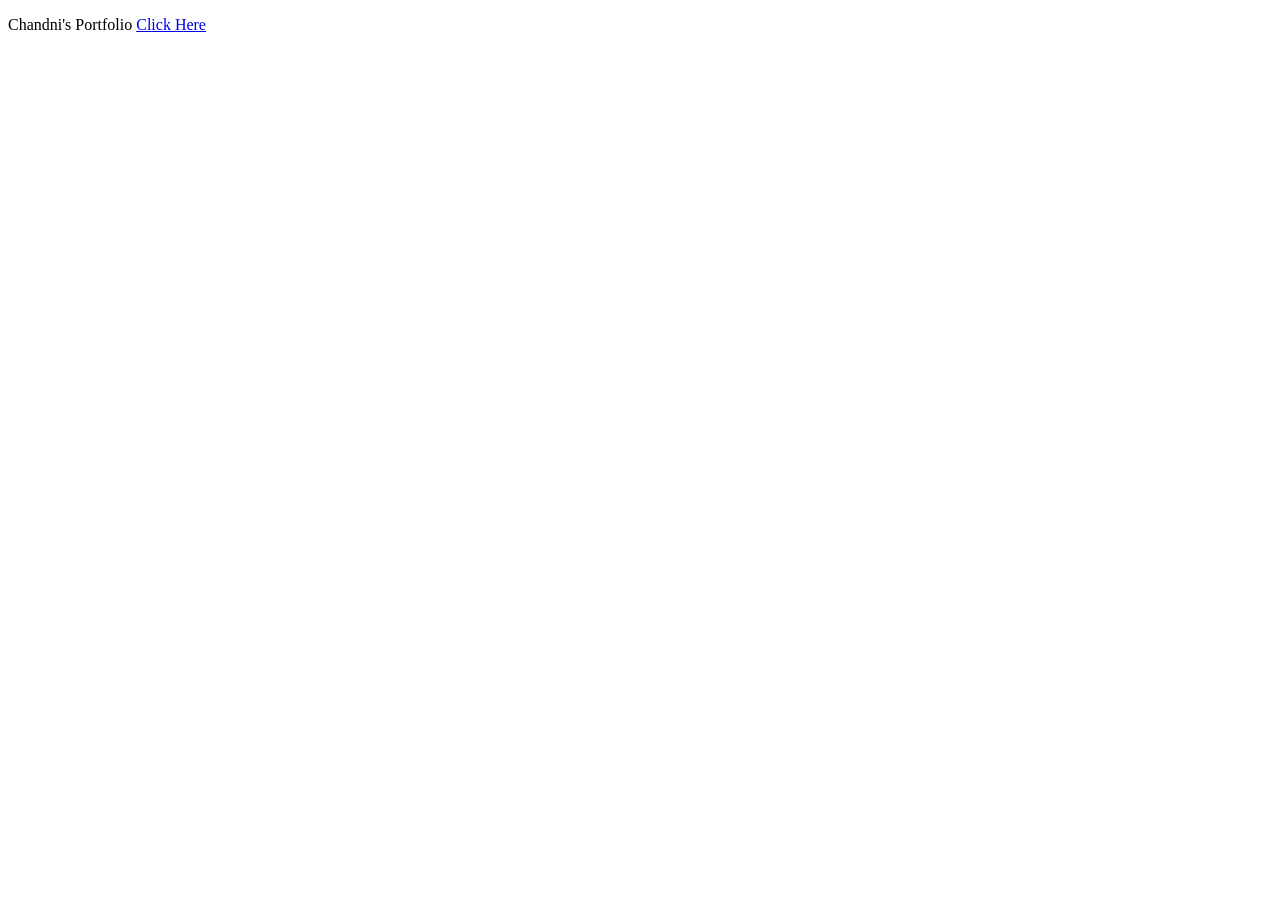
<file: html/calculator.html>
<!DOCTYPE html>
<html lang="en">

<head>
    <meta charset="UTF-8">
    <meta http-equiv="X-UA-Compatible" content="IE=edge">
    <meta name="viewport" content="width=device-width, initial-scale=1.0">
    <title>portfolio page</title>
</head>

<body>
    <p>Chandni's Portfolio
        <a href="https://squshworks.carrd.co/">Click Here</a>
    </p>

</body>

</html>
</file>
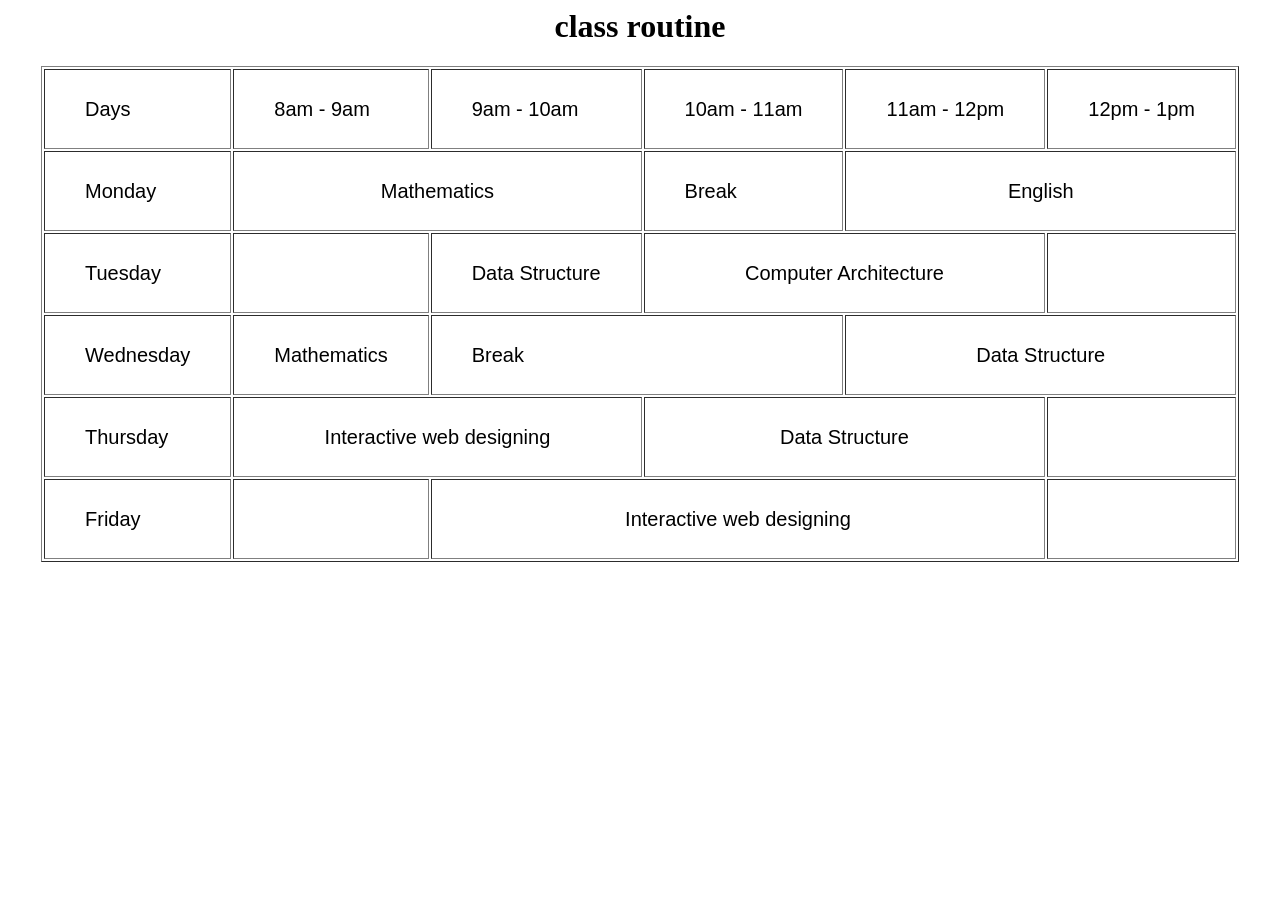
<file: html/classroutine.html>
<html>

<head>
    <title>Routine</title>
    <style>
        td {
            height: 80px;
            padding: 0 40px;
            font-size: 20px;
            font-family: sans-serif;
        }
    </style>
</head>

<body>
    <center>
        <h1>class routine</h1>
        <table border="1">
            <tr>
                <td>Days</td>
                <td>8am - 9am</td>
                <td>9am - 10am</td>
                <td>10am - 11am</td>
                <td>11am - 12pm</td>
                <td>12pm - 1pm</td>
            </tr>
            <tr>
                <td>Monday</td>
                <td colspan="2">
                    <center>Mathematics</center>
                </td>
                <td>Break</td>
                <td colspan="2">
                    <center>English</center>
                </td>
            </tr>
            <tr>
                <td>Tuesday</td>
                <td></td>
                <td>Data Structure</td>
                <td colspan="2">
                    <center>Computer Architecture</center>
                </td>
                <td></td>
            </tr>
            <tr>
                <td>Wednesday</td>
                <td>Mathematics</td>
                <td colspan="2"> Break</td>
                <td colspan="2">
                    <center>Data Structure</center>
                </td>

            </tr>
            <tr>
                <td>Thursday</td>
                <td colspan="2">
                    <center>Interactive web designing</center>
                </td>
                <td colspan="2">
                    <center>Data Structure</center>
                </td>
                <td></td>

            </tr>
            <tr>
                <td>Friday</td>
                <td></td>
                <td colspan="3">
                    <center>Interactive web designing</center>
                </td>
                <td></td>

            </tr>
        </table>
    </center>

</body>

</html>
</file>
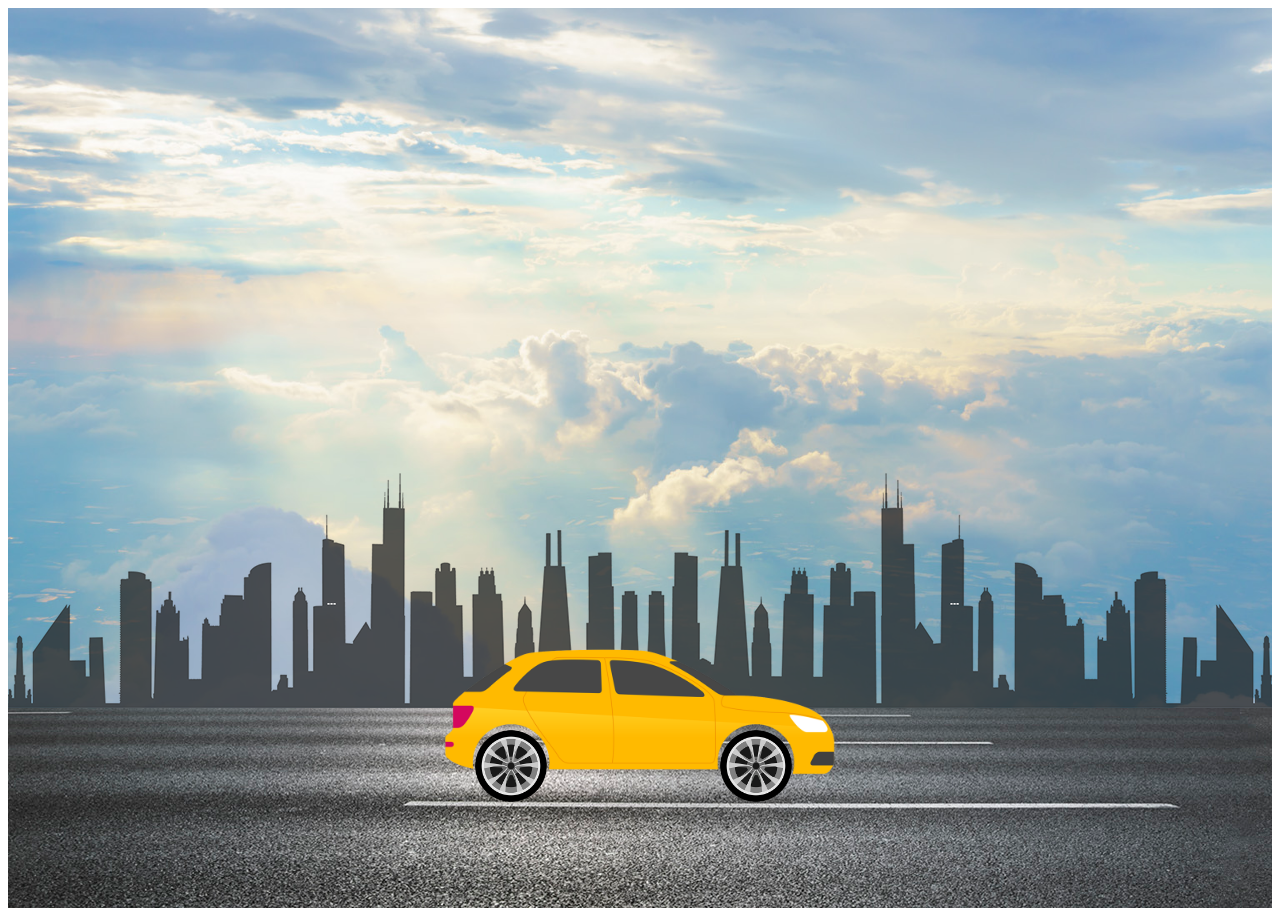
<file: html/movingcar.html>
<!DOCTYPE html>
<html lang="en">

<head>
    <meta charset="UTF-8">
    <meta http-equiv="X-UA-Compatible" content="IE=edge">
    <meta name="viewport" content="width=device-width, initial-scale=1.0">
    <title>Running-Car Animation-Easy Tutorials</title>
    <link rel="stylesheet" href="style.css">
</head>

<body>
    <div class="hero ">
        <div class="highway"> </div>
        <div class="city"> </div>
        <div class="car">
            <img src="./car.png">
        </div>
        <div class="wheel">
            <img src="wheel.png" class="back-wheel">
            <img src="wheel.png" class="front-wheel">
        </div>

    </div>
</body>

</html>
</file>
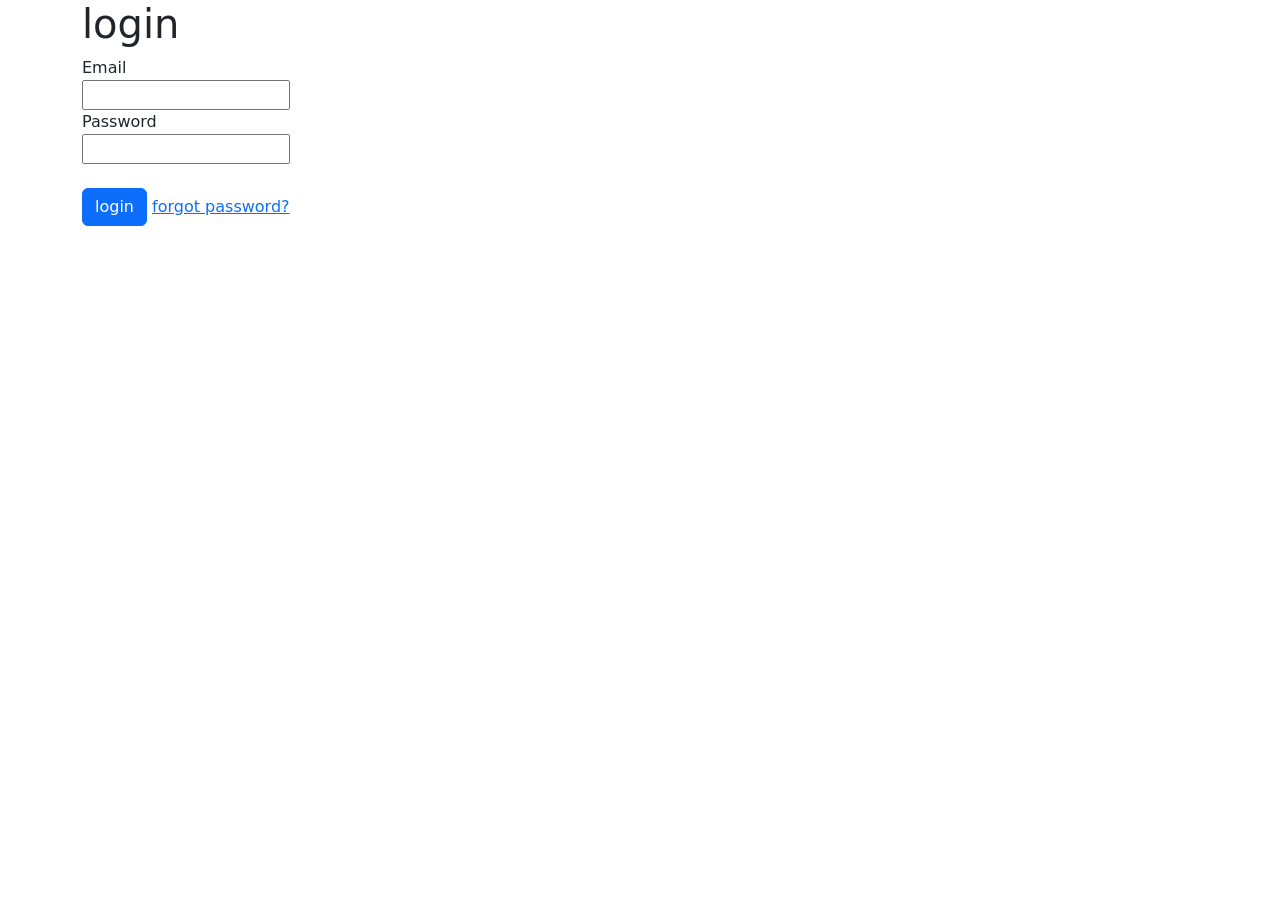
<file: html/password.html>
<!-- login form with forgot-password using bootstrap -->
<!doctype html>

<head>
    <title>Login form</title>
    <link href="https://cdn.jsdelivr.net/npm/bootstrap@5.3.0-alpha1/dist/css/bootstrap.min.css" rel="stylesheet" integrity="sha384-GLhlTQ8iRABdZLl6O3oVMWSktQOp6b7In1Zl3/Jr59b6EGGoI1aFkw7cmDA6j6gD" crossorigin="anonymous">
</head>

<body>
    <div class="container">
        <h1>login</h1>
        <label>Email</label><br>
        <input type="text"><br>
        <label>Password</label><br>
        <input type="password"><br><br>
        <button class="btn btn-primary">login</button> <a href="">forgot password?</a>
    </div>

</body>

</html>
</file>
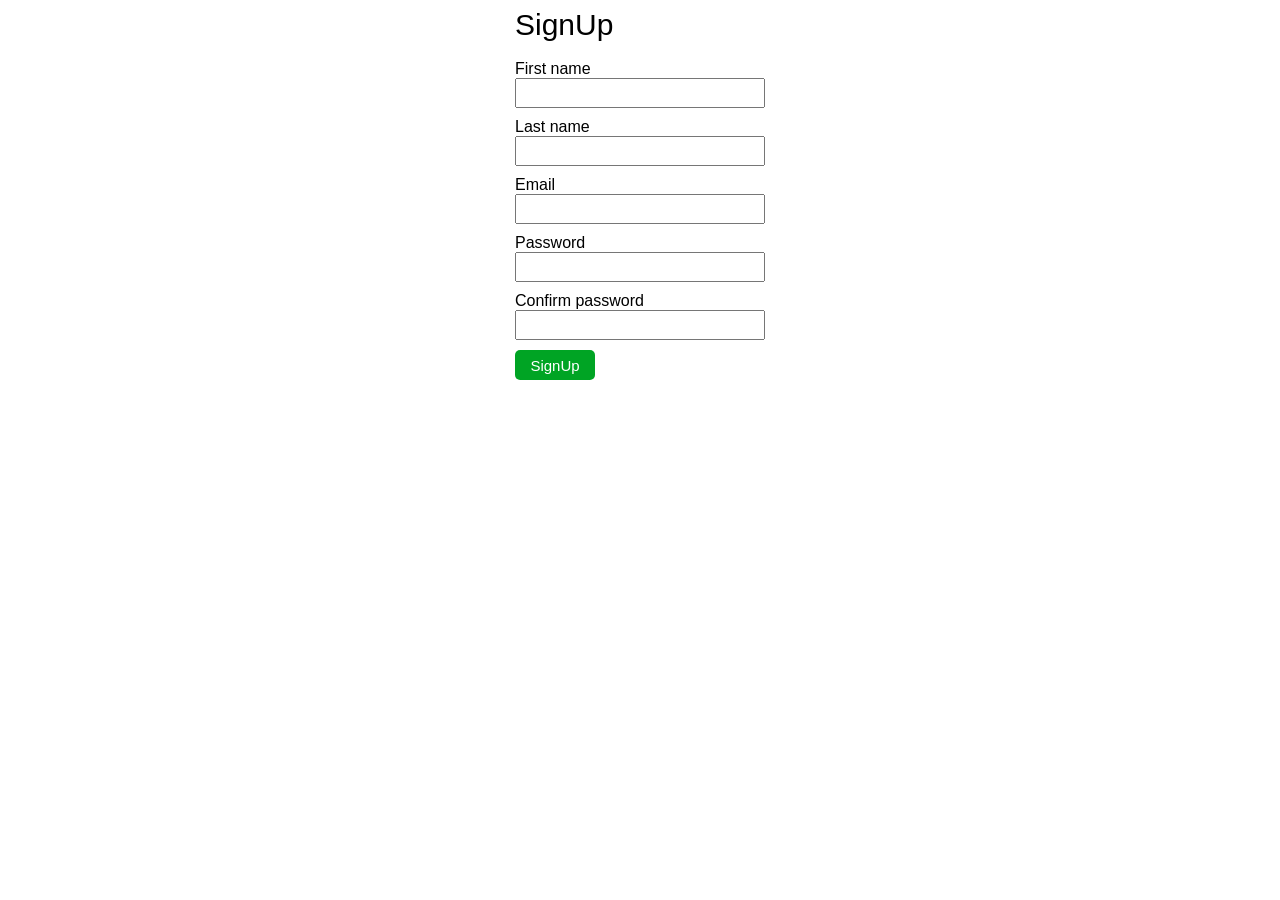
<file: html/registration.html>
<!-- registration form with style -->
<html>

<head>
    <title>Sign Up</title>
    <style>
        div {
            display: flex;
            justify-content: center;
        }
        
        input {
            height: 30px;
            width: 250px;
            margin-bottom: 10px;
        }
        
        label {
            font-family: sans-serif;
        }
        
        button {
            font-size: 15px;
            height: 30px;
            width: 80px;
            color: white;
            background-color: rgb(0, 164, 36);
            border: none;
            border-radius: 5px;
            cursor: pointer;
        }
        
        .warning {
            color: red;
        }
    </style>
</head>

<body>
    <div>
        <form id="from" action="" onsubmit="return validateForm()">
            <label style="font-size: 30px;">SignUp</label><br><br>

            <label for="fname">First name</label><br>
            <input type="text" id="fname">
            <label class="warning" id="fw"></label><br>
            <!-- an epty label for warning message | same for rest -->

            <label for="lname">Last name</label><br>
            <input type="text" id="lname">
            <label class="warning" id="lw"></label><br>

            <label for="email">Email</label><br>
            <input type="email" id="email">
            <label class="warning" id="ew"></label><br>

            <label for="password">Password</label><br>
            <input type="password" id="password">
            <label class="warning" id="pw"></label><br>

            <label for="conf-password">Confirm password</label><br>
            <input type="password" id="conf-password">
            <label class="warning" id="cpw"></label><br>

            <button id="signUpBtn">SignUp</button>
        </form>
    </div>


    <script>
        let fName = document.getElementById('fname');
        let fw = document.getElementById('fw');
        let lName = document.getElementById('lname');
        let lw = document.getElementById('lw');
        let email = document.getElementById('email');
        let ew = document.getElementById('ew');
        let password = document.getElementById('password');
        let pw = document.getElementById('pw');
        let confPassword = document.getElementById('conf-password');
        let cpw = document.getElementById('cpw');

        // you don't have to remember this, you can get it from google, just search for "email validation pattern"
        const email_pattern = /^(([^<>()[\]\\.,;:\s@\"]+(\.[^<>()[\]\\.,;:\s@\"]+)*)|(\".+\"))@((\[[0-9]{1,3}\.[0-9]{1,3}\.[0-9]{1,3}\.[0-9]{1,3}\])|(([a-zA-Z\-0-9]+\.)+[a-zA-Z]{2,}))$/;

        function validateForm() {
            if (fName.value.length < 3) {
                fw.innerHTML = "Invalid name"
                return false;
            } else {
                fw.innerHTML = "" // this will remove warning message | same for rest
            }
            if (lName.value.length < 3) {
                lw.innerHTML = "Invalid last name"
                return false;
            } else {
                lw.innerHTML = ""
            }
            if (!email_pattern.test(email.value)) {
                ew.innerHTML = "Invalid email"
                return false;
            } else {
                ew.innerHTML = ""
            }
            if (password.value.length < 6) {
                pw.innerHTML = "Password must be 6 char"
                return false;
            } else {
                pw.innerHTML = ""
            }
            if (password.value !== confPassword.value) {
                cpw.innerHTML = "Password is not same"
                return false;
            } else {
                cpw.innerHTML = ""
            }
            return true
        }
    </script>
</body>

</html>
</file>
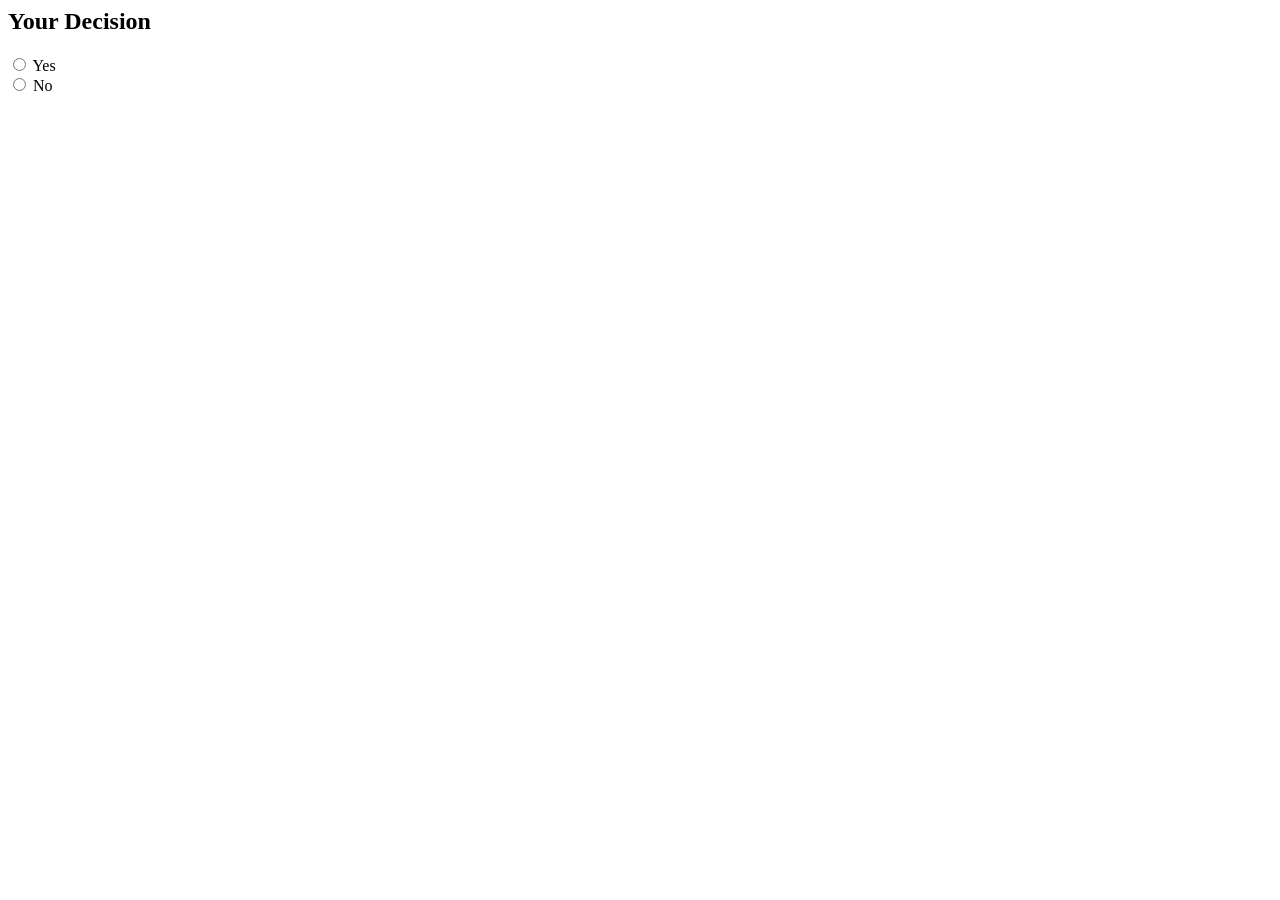
<file: html/select_button_decision.html>
<html>

<head>

    <title>Document</title>
</head>

<body>
    <h2>Your Decision</h2>
    <input type="radio" id="Yes" name="decision" value="Yes">
    <label for="Yes">Yes</label><br>
    <input type="radio" id="No" name="decision" value="No">
    <label for="No">No</label><br>
</body>

</html>
</file>
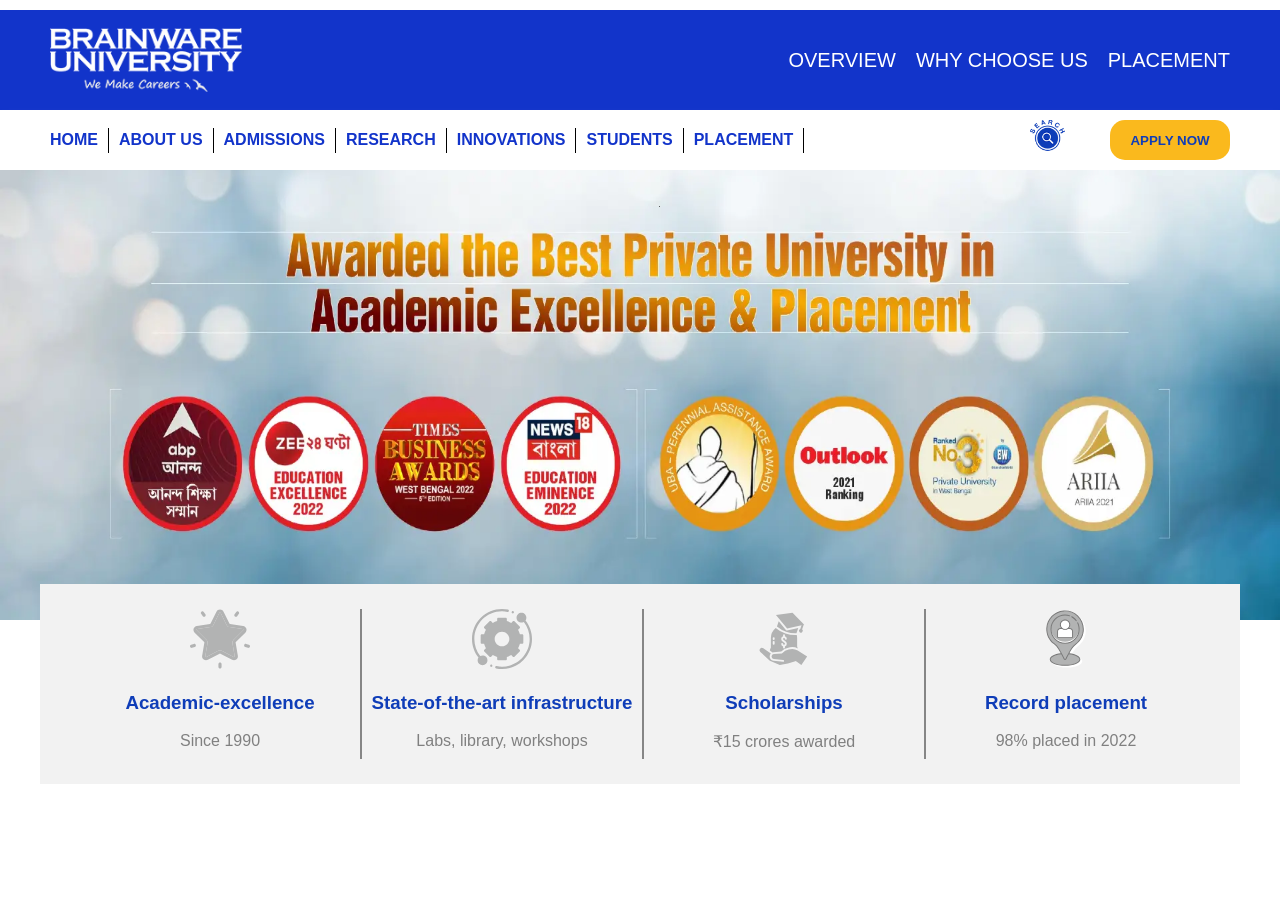
<file: design university homePage/design university homePage/universityHomePage.html>
<!DOCTYPE html>

<head>
    <title>Brainware University</title>

    <style>
        .flexBox {
            display: flex;
        }

        .borderRight {
            border-right: 2px solid rgb(134, 134, 134);
        }

        body {
            font-family: sans-serif;
            margin: 10px 0 0 0;
            padding: 0;
        }

        /* top row */
        #topRow {
            background-color: rgb(18, 52, 202);
            display: flex;
            justify-content: space-between;
            align-items: center;
            height: 100px;
            padding: 0 50px 0 50px;
        }

        #logo {
            height: 64px;
            width: 192px;
        }

        #topRow ul {
            display: flex;
            list-style: none;
        }

        #topRow ul li {
            font-size: 20px;
            color: #fff;
            padding: 0 0 0 20px;
        }

        /* nav bar */
        .navBar {
            padding: 0 50px 0 0;
            height: 60px;
            box-shadow: 0 5px 5px grey;
            justify-content: space-between;
            align-items: center;
        }

        .navBar ul {
            list-style: none;
        }

        .navBar ul li {
            font-weight: 600;
            display: flex;
            align-items: center;
            height: 25px;
            padding: 0 10px 0 10px;
            color: rgb(18, 52, 202);
            border-right: 1px solid black;
        }

        .navBar div {
            width: 200px;
            justify-content: space-between;
        }

        .navBar div img {
            height: 32px;
            width: 35px;
        }

        .navBar div button {
            height: 40px;
            width: 120px;
            background: #fab91d;
            padding: 3px 15px;
            color: #0f3db8;
            border: none;
            border-radius: 15px;
            font-weight: 900;
            transition: 0.5s;
        }

        .navBar div button:hover {

            background: rgb(54, 255, 47);
        }

        /* image section */
        .bgImg img {
            height: 450px;
            width: 100%;
        }

        /* award section */
        .awards-container {
            justify-content: center;
        }

        .awards {
            position: relative;
            top: -40px;
            width: 1200px;
            height: 200px;
            background-color: #f2f2f2;

        }

        .awards ul {
            list-style: none;
            justify-content: space-evenly;
            align-items: center;
        }

        .awards ul li {
            color: #0f3db8;
            padding: 0 5px 50px 5px;
            height: 100px;
            width: 270px;
            align-items: center;
        }

        .awards ul li img {
            height: 60px;
            width: 60px;
        }

        .awards ul li p {
            color: grey;
        }
    </style>
</head>

<body>

    <!-- top bar -->
    <div id="topRow">
        <!-- logo -->
        <img id="logo" src="./bwu-logo.webp" alt="">
        <ul>
            <li>OVERVIEW</li>
            <li>WHY CHOOSE US</li>
            <li>PLACEMENT</li>
        </ul>
    </div>

    <!-- nav bar -->
    <div class="navBar flexBox">
        <ul class="flexBox">
            <li>HOME</li>
            <li>ABOUT US</li>
            <li>ADMISSIONS</li>
            <li>RESEARCH</li>
            <li>INNOVATIONS</li>
            <li>STUDENTS</li>
            <li>PLACEMENT</li>
        </ul>
        <div class="flexBox">
            <img src="./search.png" alt="">
            <button>APPLY NOW</button>
        </div>
    </div>

    <!-- background image -->
    <div class="bgImg">
        <img src="./best-private-university-awarded.webp" alt="">
    </div>
    <div class="flexBox awards-container">
        <div class="awards flexBox">
            <ul class="flexBox">
                <li class="borderRight">
                    <center>
                        <img src="./academic-excellence.svg" alt="">
                        <h3>Academic-excellence</h3>
                        <p>Since 1990</p>
                    </center>

                </li>
                <li class="borderRight">
                    <center>
                        <img src="./Infrastructure.svg" alt="">
                        <h3>State-of-the-art infrastructure</h3>
                        <p>Labs, library, workshops</p>
                    </center>

                </li>
                <li class="borderRight">
                    <center>
                        <img src="./scholarships.svg" alt="">
                        <h3>Scholarships</h3>
                        <p>₹15 crores awarded</p>
                    </center>

                </li>
                <li>
                    <center>
                        <img src="./record-placement.svg" alt="">
                        <h3>Record placement</h3>
                        <p>98% placed in 2022</p>
                    </center>

                </li>
            </ul>
        </div>
    </div>

</body>

</html>
</file>
<file: html/style.css>
.hero {
    height: 100vh;
    width: 100%;
    background-image: url(./sky.jpg);
    background-size: cover;
    background-position: center;
    position: relative;
    overflow-x: hidden;
}

.highway {
    height: 200px;
    width: 500%;
    display: block;
    background-image: url(./road.jpg);
    position: absolute;
    bottom: 0;
    left: 0;
    right: 0;
    z-index: 1;
    background-repeat: repeat-x;
    animation: highway 5s linear infinite;
}

@keyframes highway {
    100% {
        transform: translate(-3400px);
    }
}

.city {
    height: 250px;
    width: 500%;
    background-image: url(./city.png);
    position: absolute;
    bottom: 200px;
    left: 0;
    right: 0;
    display: block;
    z-index: 1;
    background-repeat: repeat-x;
    animation: city 20s linear infinite;
}

@keyframes city {
    100% {
        transform: translate(-1400px);
    }
}

.car {
    width: 400px;
    left: 50%;
    bottom: 100px;
    transform: translateX(-50%);
    position: absolute;
    z-index: 2;
}

.car img {
    width: 100%;
    animation: car 1s linear infinite;
}

@keyframes car {
    100% {
        transform: translateY(-1px);
    }
    50% {
        transform: translateY(1px);
    }
    0% {
        transform: translateY(-1px);
    }
}

.wheel {
    left: 50%;
    bottom: 178px;
    transform: translateX(-50%);
    position: absolute;
    z-index: 2;
}

.wheel img {
    width: 72px;
    height: 72px;
    animation: wheel 1s linear infinite;
}

.back-wheel {
    left: -165px;
    position: absolute;
}

.front-wheel {
    left: 80px;
    position: absolute;
}

@keyframes wheel {
    100% {
        transform: rotate(360deg);
    }
}
</file>
